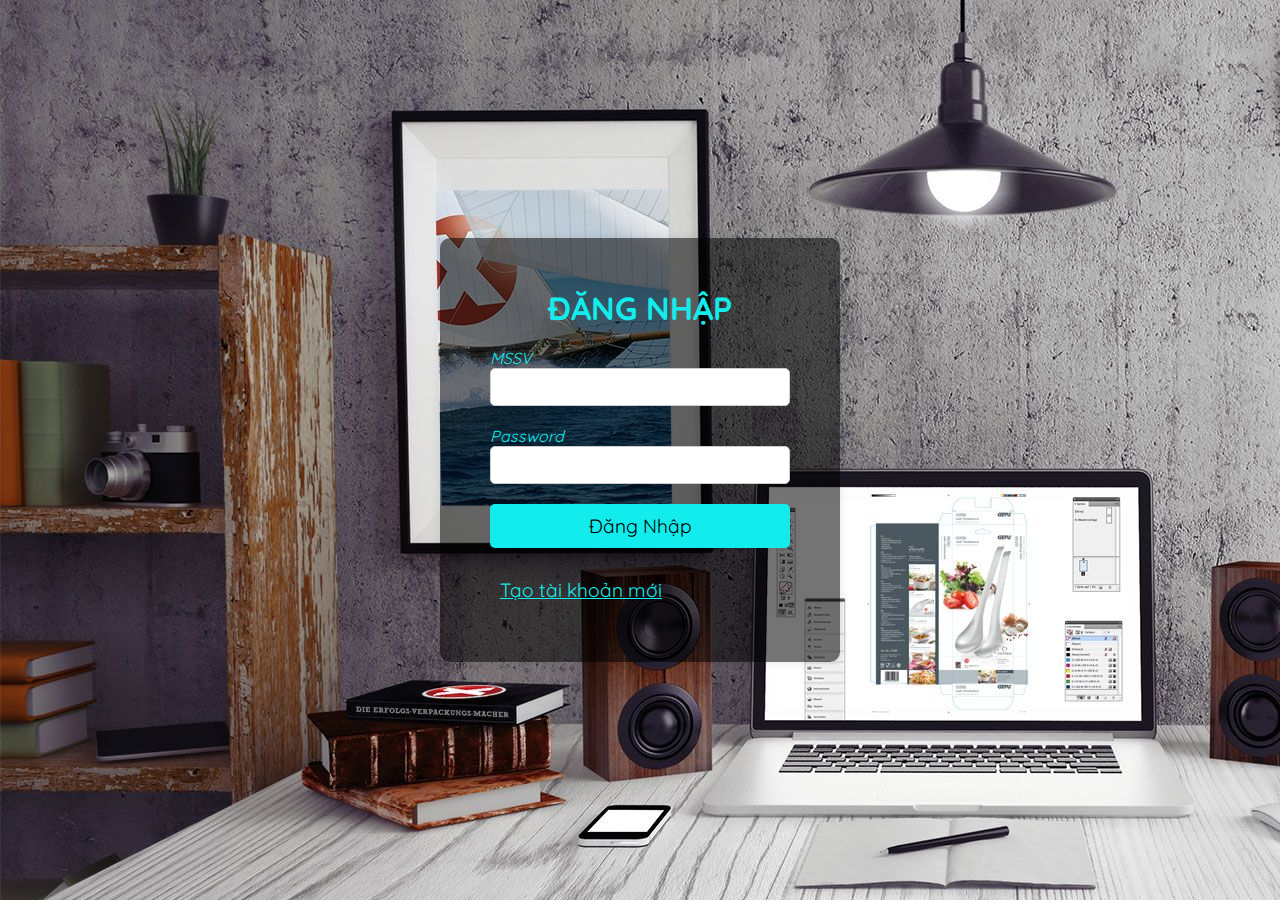
<file: Trang đăng kí/index.html>
<!DOCTYPE html>
<html lang="en">
  <head>
    <link rel="icon" href="img/img2.png" type="x-icon"> <!--Thẻ này để chèn hình vào thanh tiêu đề như là một cái icon nhỏ kế bên tiêu đề "Đăng Nhập"-->
    <meta charset="UTF-8" />
    <meta http-equiv="X-UA-Compatible" content="IE=edge" />
    <meta name="viewport" content="width=device-width, initial-scale=1.0" />
    <title>Đăng Nhập</title>
    <link rel="stylesheet" href="style/style.css" /> <!--Liên kết với file css để "tô màu" thêm cho trang đăng nhập thêm bắt mắt hơn-->
    <link
      href="https://fonts.googleapis.com/css2?family=Roboto:wght@300;400;500;700&display=swap" rel="stylesheet" /> <!--Thêm phông chữ Roboto bằng link của phông chữ đó-->
  </head>
  <body>
    <!--Tạo một thẻ div để chứa cả khung đăng nhập-->
      <div class="login">
        <div class="login__container">
          <h1>ĐĂNG NHẬP</h1>
          <form>
            <i>MSSV</i>
            <input type="text" class="input-login-username" />
            <i>Password</i>
            <input type="password" class="input-login-password" />
            <button type="submit" class="login__signInButton">Đăng Nhập</button>
          </form>
          <a href="dangki/index.html" class="login__registerButton">Tạo tài khoản mới</a> <!--Đường dẫn đến trang đăng kí sau khi nhấn nút "Tạo tài khoản mới"-->
        </div>
      </div>
    </section>
  </body>
  <script src="js/main.js"></script> <!--Thiết lập cách hoạt động của hệ thống đăng nhập khi nhấn vào nút "Đăng Nhập"-->
</html>
</file>
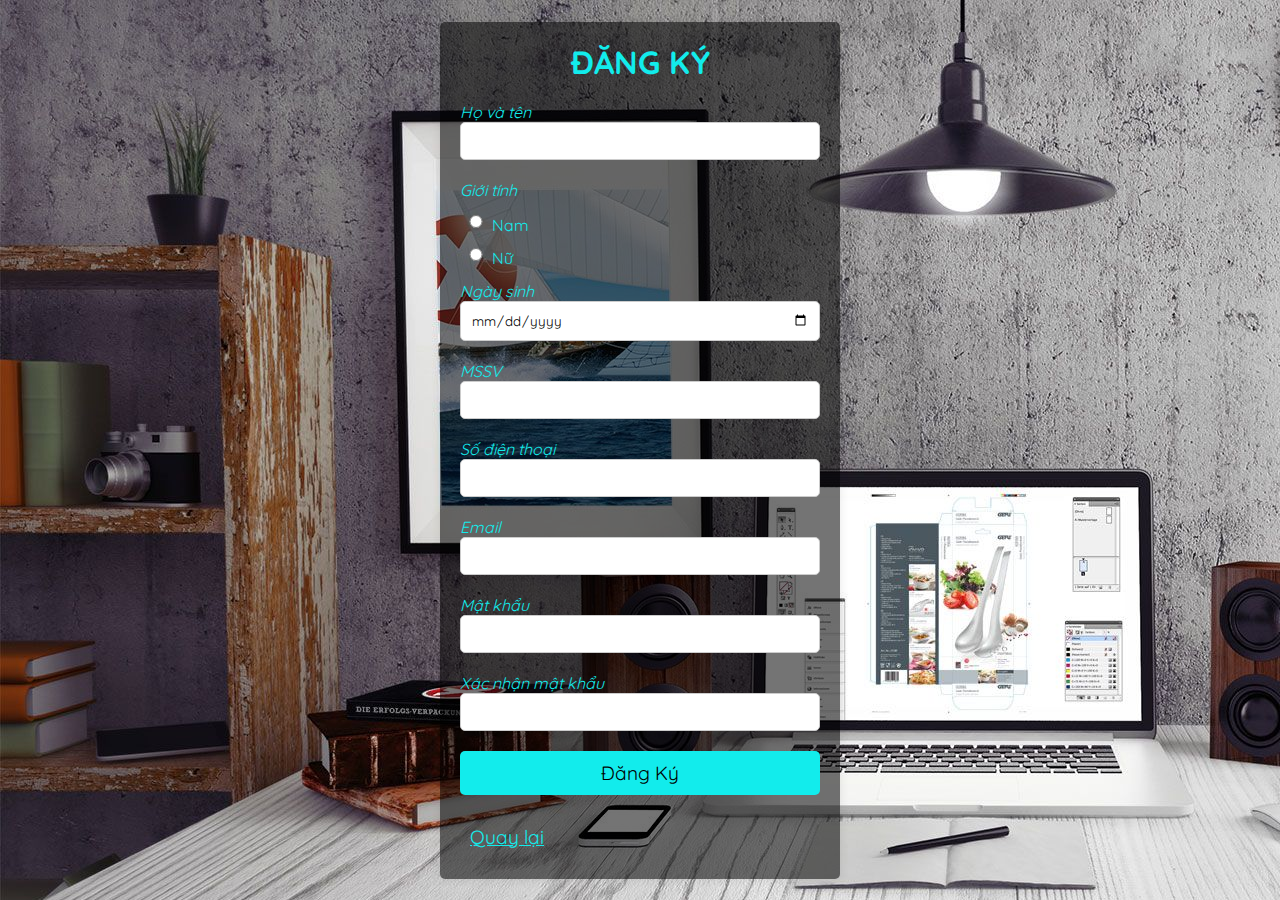
<file: Trang đăng kí/dangki/index.html>
<!DOCTYPE html>
<html lang="en">
  <head>
    <link rel="icon" href="../img/img2.png" type="x-icon"> <!--Thẻ này dùng để chèn ảnh vào thanh tiêu đề như là một icon bên cạnh tiêu đề "Đăng Ký"-->
    <meta charset="UTF-8" />
    <meta http-equiv="X-UA-Compatible" content="IE=edge" />
    <meta name="viewport" content="width=device-width, initial-scale=1.0" />
    <title>Đăng Ký</title>
    <link rel="stylesheet" href="../style/style.css" />
    <link
      href="https://fonts.googleapis.com/css2?family=Roboto:wght@300;400;500;700&display=swap" rel="stylesheet"/>
  </head>
  <body>
    <!--Tạo thẻ div để chứa cả khung đăng kí-->
    <div class="signup">
      <div class="signup__container">
        <h1>ĐĂNG KÝ</h1>
        <form action="">
          <i>Họ và tên</i>
          <input type="text" class="name" />
          <div class="gender">
            <i>Giới tính</i>
              <div class="gender_">
                <input type="radio" name="gioitinh" value="Nam"/>Nam
                <input type="radio" name="gioitinh" value="Nữ"/>Nữ
              </div>
          </div>
          <i>Ngày sinh</i>
          <input type="date" class="birth" />
          <i>MSSV</i>
          <input type="text" class="input-signup-username" />
          <i>Số điện thoại</i>
          <input type="number" class="phone" />
          <i>Email</i>
          <input type="text" class="email" />
          <i>Mật khẩu</i>
          <input type="password" class="input-signup-password" />
          <i>Xác nhận mật khẩu</i>
          <input type="password" class="input-signup-password_">
          <button type="submit" class="signup__signInButton">Đăng Ký</button> <!--Nút "Đăng Ký"-->
        </form>
        <a href="../index.html" class="signup__registerButton">Quay lại</a> <!--Đường dẫn đưa về trang đăng nhập nếu nhấn vào nút "Quay lại"-->
      </div>
    </div>
  </body>
  <script src="../js/signup.js"></script> <!--Thiết lập cách hoạt động của trang đăng kí -->
</html>
</file>
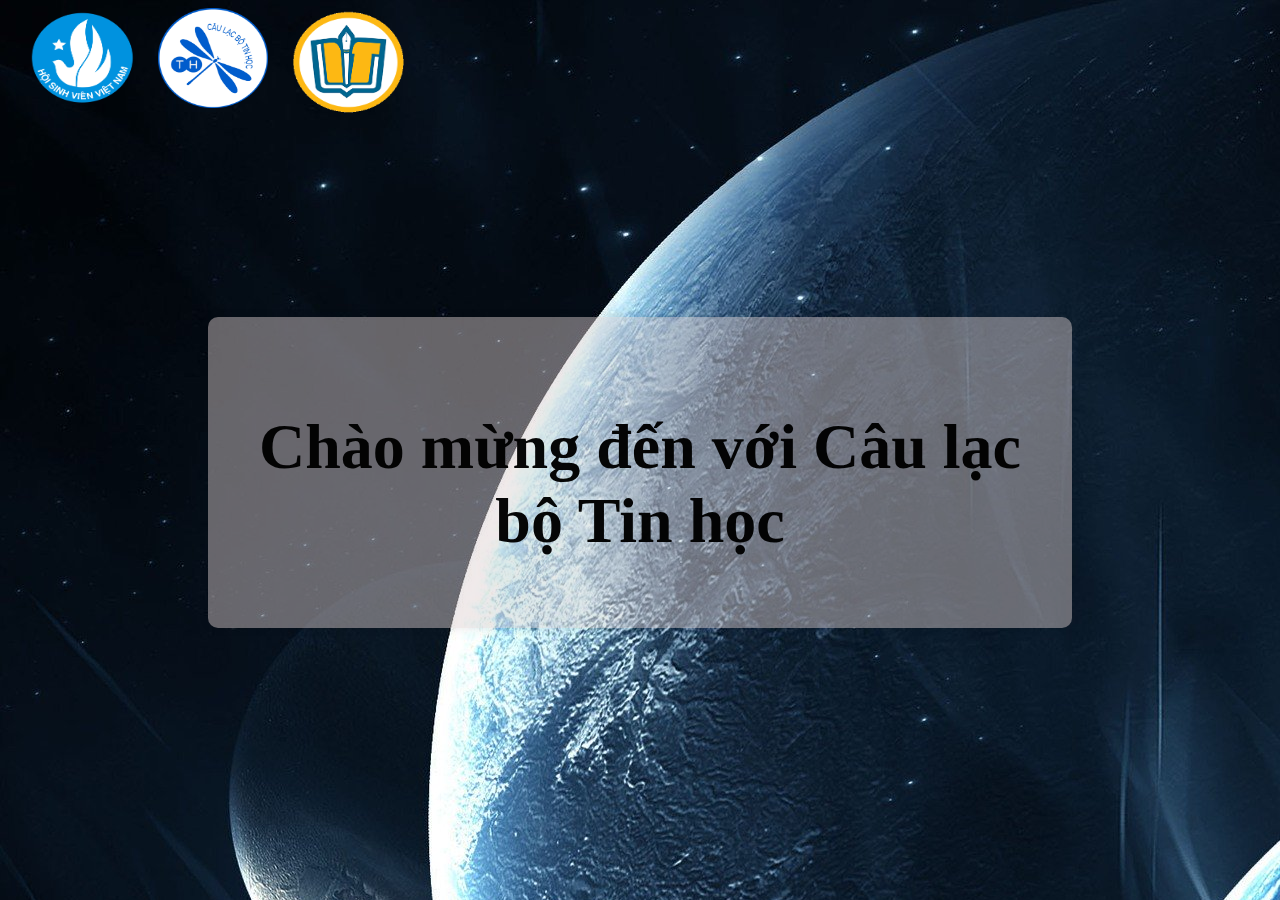
<file: Trang đăng kí/mainpg/index.html>
<!DOCTYPE html>
<html lang="en">
  <head>
    <link rel="icon" href="../img/img2.png" type="x-icon"> <!--Chèn hình vào thanh tiêu đề như một
     icon bên cạnh tiêu đề "Trang chủ"-->
    <meta charset="UTF-8" />
    <meta http-equiv="X-UA-Compatible" content="IE=edge" />
    <meta name="viewport" content="width=device-width, initial-scale=1.0" />
    <link rel="stylesheet" href="../style/style2.css" /> <!--Liên kết file html với file css để "tô màu" cho trang web thêm bắt mắt -->
    <title>Chào mừng</title>
  </head>
  <body>
    <div class="logo">
      <!--Thêm các logo cho trang chủ và điều chỉnh kích thước phù hợp bằng width và heigh-->
      <img src="../img/img10.png" alt="Logo Hội Sinh viên Việt Nam" width="150px" height="100px" >
      <img src="../img/img2.png" alt="Logo CLB Tin học" width="110px" height="100px" >
      <img src="../img/img8.png" alt="Logo Khoa CNTT" width="120px" height="109px">
    </div>
    <div class="welcome">
      <div class="welcome_">
        <h1>Chào mừng đến với Câu lạc bộ Tin học</h1>
      </div>
    </div>
  </body>
</html>
</file>
<file: Trang đăng kí/style/style.css>
/*Thêm phông chữ mới là Quicksand bằng link phông chữ Quicksand */
@import url('https://fonts.googleapis.com/css2?family=Quicksand:wght@300;400;500;600;700&display=swap');
*,
*:before,
*:after {
  box-sizing: border-box;
}
* {
  margin: 0;
  padding: 0;
  font-family: Quicksand;
}
img,
picture,
svg,
video {
  display: block;
  max-width: 100%;
}
body {
  /*Định dạng trang đăng kí và đăng nhập*/
  min-height: 100vh;
  font-family: Quicksand;
  background: url('../img/img.jpg'); /*Chèn ảnh cho toàn trang đăng kí và đăng nhập */
}
.login {
  display: flex;
  justify-content: center;
  align-items: center;
  height: 100vh;
}
.login__container {
  width: 100%;
  margin: 50px;
  max-width: 400px;
  max-height: 500px;
  padding: 50px;
  background: rgba(0, 0, 0, 0.544); /*Định dạng màu của khung đăng nhập và đăng kí
  để được màu sắc trong suốt*/
  border-radius: 10px;
  box-shadow: 0 0 10px rgba(0, 0, 0, 0.1);
}
.login__container h1 { /*Định dạng dòng chữ trong thẻ h1 */
  margin-bottom: 20px;
  font-size: 2rem;
  text-align: center;
  color: rgb(18, 236, 236);
}
.login__container form {
  display: flex;
  flex-direction: column;
}
.login__container form label {
  margin-bottom: 10px;
  font-size: 1.2rem;
}
.login__container form input {
  padding: 10px;
  border: 1px solid #ccc;
  border-radius: 5px;
  margin-bottom: 20px;
}
.login__container form button {
  padding: 10px;
  border: none;
  border-radius: 5px;
  background: rgb(18, 236, 236);
  color: black;
  font-size: 1.2rem;
  cursor: pointer;
}
.login i { /*Định dạng dòng chữ trong thẻ i */
  color: rgb(18, 236, 236);
}
.login__container form button:hover {
  background: rgba(18, 236, 236, 0.87); /*Định dạng màu sắc của nút "Đăng Nhập" khi ta rê chuột vào*/ 
}
.login__container form a {
  text-align: center;
  font-size: 1.2rem;
  text-decoration: none;
}
.login .login__container a {
  color:rgb(18, 236, 236);
}
.login__container form a:hover {
  color: #555;
}
.login__registerButton {
  margin-top: 20px;
  padding: 10px;
  border: none;
  border-radius: 5px;
  color: black;
  font-size: 1.2rem;
  cursor: pointer;
  display: block;
}
.signup {
  display: flex;
  justify-content: center;
  align-items: center;
  height: 100vh;
}
.signup__container {
  width: 100%;
  max-width: 400px;
  padding: 20px;
  background: rgba(0, 0, 0, 0.544);
  border-radius: 5px;
  box-shadow: 0 0 10px rgba(0, 0, 0, 0.1);
}
.signup__container h1 {
  margin-bottom: 20px;
  font-size: 2rem;
  text-align: center;
  color: rgb(18, 236, 236);

}
.signup i {
  color: rgb(18, 236, 236);
}
.signup .signup__container a {
  color:rgb(18, 236, 236);
}
.signup__container form {
  display: flex;
  flex-direction: column;
}
.signup__container form label {
  margin-bottom: 10px;
  font-size: 1.2rem;
}
.signup__container form input {
  padding: 10px;
  border: 1px solid #ccc;
  border-radius: 5px;
  margin-bottom: 20px;
}
.signup__container form button {
  padding: 10px;
  border:none;
  border-radius: 5px;
  background: rgb(18, 236, 236);
  color: black;
  font-size: 1.2rem;
  cursor: pointer;
}
.signup__container form button:hover { 
  background: rgba(18, 236, 236, 0.87);
}
.signup__container form a {
  text-align: center;
  font-size: 1.2rem;
  text-decoration: none;
  color: #333;
}
.signup__container form a:hover { /* Định dạng màu sắc của nút "Đăng Ký" khi rê chuột vào */ 
  color: rgba(18, 236, 236, 0.87);
}
.signup__registerButton {
  margin-top: 20px;
  padding: 10px;
  border: none;
  border-radius: 5px;
  color: black;
  font-size: 1.2rem;
  cursor: pointer;
  display: block;
}
.signup .signup__container .gender {
  color:rgb(18, 236, 236);
}
.signup .signup__container .gender .gender_ {
  display: grid;
  margin-top: 15px;
  grid-template-columns: 0.1fr 0fr;
}
</file>
<file: Trang đăng kí/style/style2.css>
body {
    background: url('../img/img3.jpg'); /*Chèn ảnh nền cho toàn trang web */
}
/* Phân chia 3 logo như 3 cột trên một hàng */
.logo {
    position: relative;
    max-width: 1000px;
    min-height: 100px;
    display: grid;
    grid-template-columns:150px 130px 100px;
}
/* Định dạng màu sắc và vị trí của khung "Chào mừng đến với Câu lạc bộ Tin học" */
.welcome {
    position: relative;
    margin: 200px;
    padding: 50px;
    max-width: 2000px;
    background: rgba(221, 209, 209, 0.454);
    border-radius: 10px;
    box-shadow: 0 0 10px rgba(0, 0, 0, 0.1);
}
/* Định dạng dòng chữ "Chào mừng đến với Câu lạc bộ Tin học" */
.welcome_ h1{
    margin-bottom: 20px;
    font-size: 4rem;
    text-align: center;
    color: rgba(0, 0, 0, 0.971);
}
</file>
